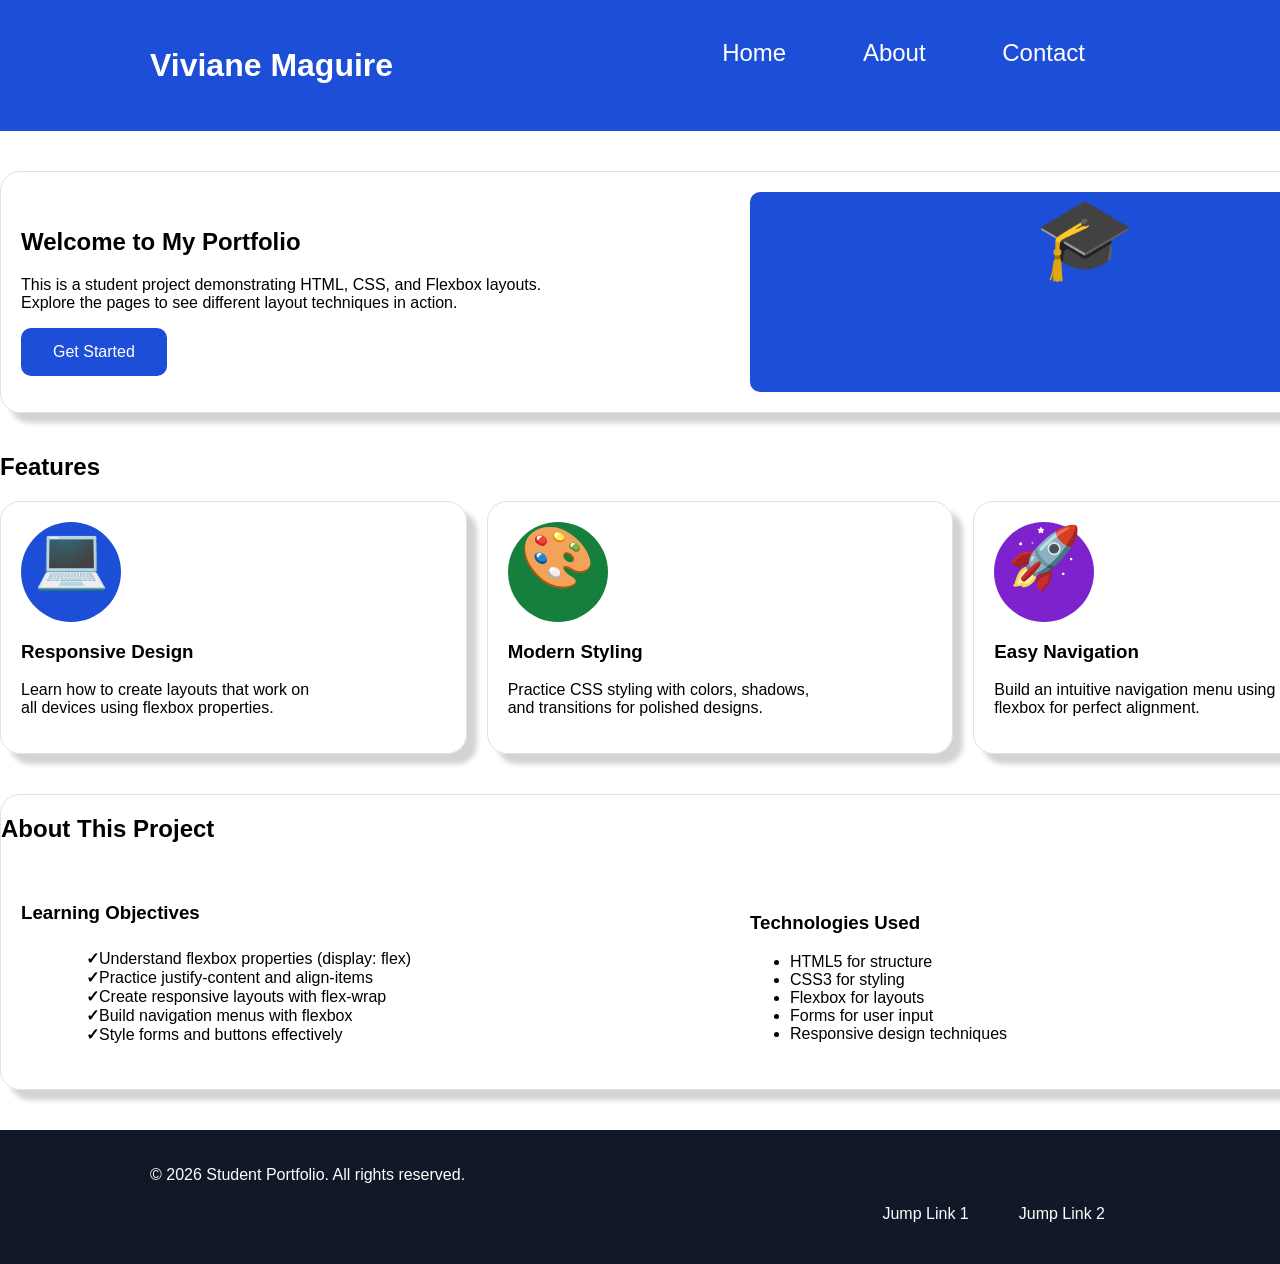
<file: index.html>
<!DOCTYPE html>

<html lang="en">

<head>

    <meta charset="UTF-8">

    <meta name="viewport" content="width=device-width, initial-scale=1.0">

    <title>Home</title>

    <link rel="stylesheet" href="css/style.css">

</head>

<body>

    <header>
        <div class="flexContainer">
            <div id="headerName">
                <p> Viviane Maguire</p>
            </div>
            <nav>
                <ul id="jump1">
                    <li><a href="index.html"> Home</a></li>
                    <li><a href="about.html"> About</a></li>
                    <li><a href="contact.html"> Contact</a></li>
                </ul>
            </nav>
        </div>

    </header>
    <main>
        <section class="shadow" id="jump2">
            <div class="flexContainer">
                <div class="flexItem">
                    <h1>Welcome to My Portfolio</h1>
                    <p> This is a student project demonstrating HTML, CSS, and Flexbox layouts. <br>
                        Explore the pages to see different layout techniques in action.
                    </p>
                    <button>Get Started
                    </button>
                </div>
                <div class="flexItem removePadding">
                    <p id="heroIcon">&#x1F393;</p>
                </div>
            </div>

        </section>

        <section>
            <h2>Features</h2>
            <div class="flexContainer">
                <div class="shadow flexItem">
                    <p class="circleBlue"> &#x1F4BB;</p>
                    <h3>Responsive Design </h3>
                    <p>Learn how to create layouts that work on <br> all devices using flexbox properties.</p>

                </div>
                <div class="shadow flexItem">
                    <p class="circleGreen"> &#x1F3A8;</p>
                    <h3>Modern Styling</h3>
                    <p>Practice CSS styling with colors, shadows,<br> and transitions for polished designs.</p>

                </div>
                <div class="shadow flexItem">
                    <p class="circlePurple"> &#x1F680; </p>
                    <h3>Easy Navigation </h3>
                    <p>Build an intuitive navigation menu using <br>flexbox for perfect alignment.</p>

                </div>
            </div>

        </section>

        <section class="shadow">
            <h2>About This Project</h2>
            <div class="flexContainer">
                <div class="flexItem">
                    <h3>Learning Objectives</h3>
                    <ul class="listCheckmark">
                        <li>Understand flexbox properties (display: flex)</li>
                        <li>Practice justify-content and align-items</li>
                        <li>Create responsive layouts with flex-wrap</li>
                        <li>Build navigation menus with flexbox</li>
                        <li>Style forms and buttons effectively</li>
                    </ul>

                </div>

                <div class="flexItem">
                    <h3>Technologies Used</h3>
                    <ul>
                        <li>HTML5 for structure</li>
                        <li>CSS3 for styling</li>
                        <li>Flexbox for layouts</li>
                        <li>Forms for user input</li>
                        <li>Responsive design techniques</li>
                    </ul>

                </div>
            </div>


        </section>







    </main>
    <footer>

        <p id="footerText"> © 2026 Student Portfolio. All rights reserved.</p>
        <ul id="footerNav">
            <li><a href="#jump1"> Jump Link 1</a></li>
            <li><a href="#jump2"> Jump Link 2</a></li>

        </ul>

    </footer>
</body>

</html>
</file>
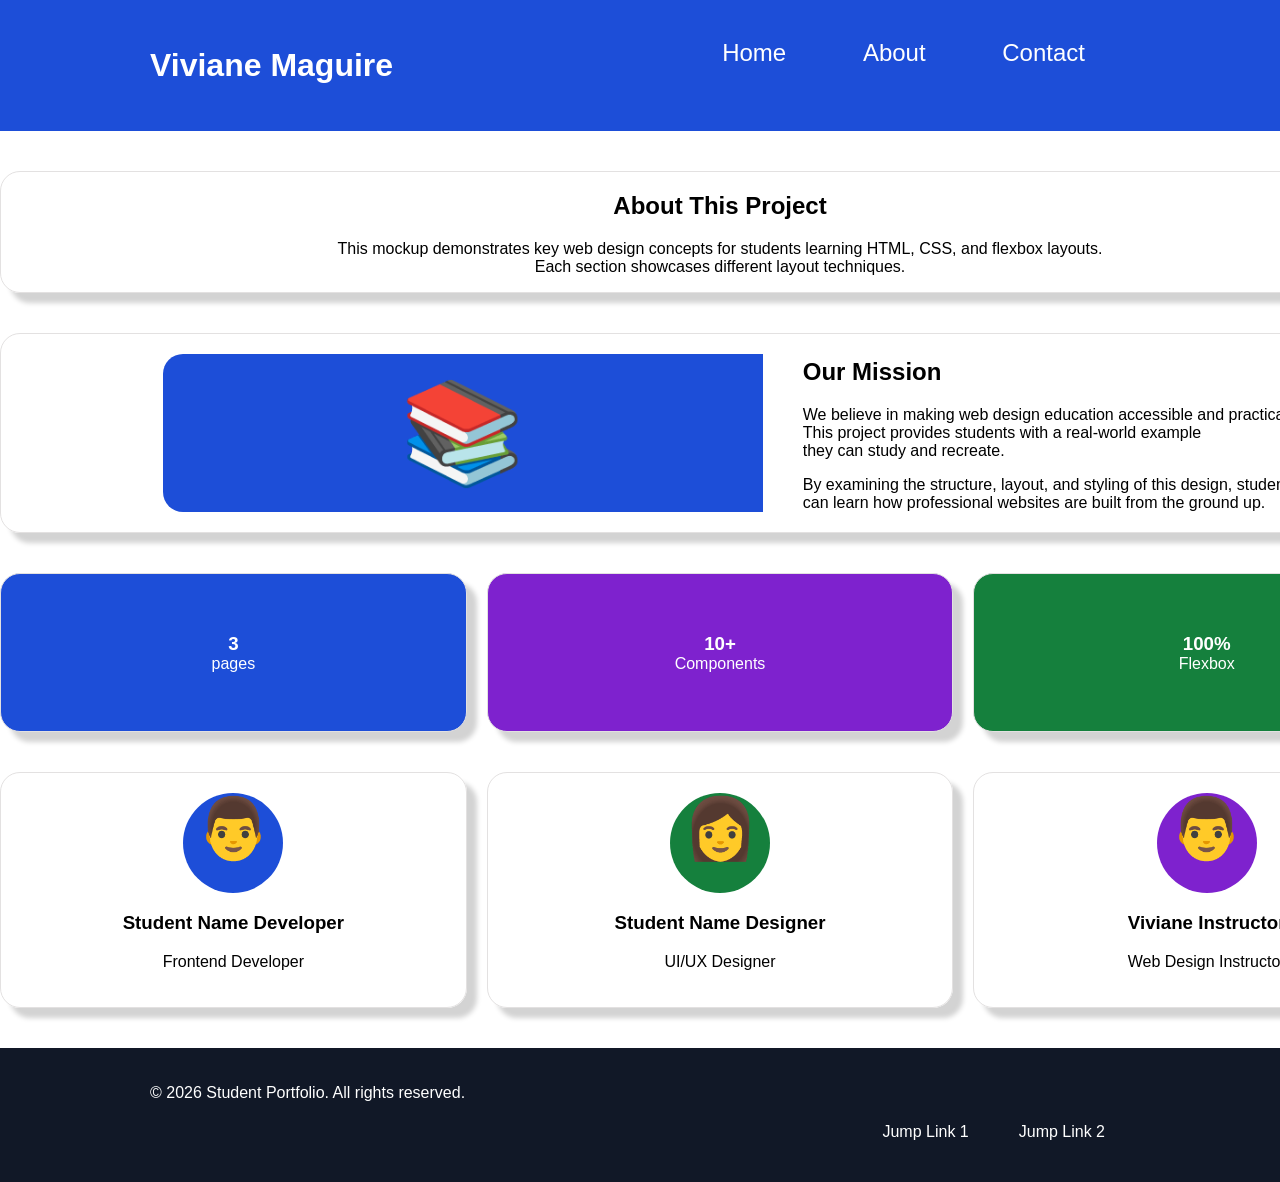
<file: about.html>
<!DOCTYPE html>

<html lang="en">

<head>

    <meta charset="UTF-8">

    <meta name="viewport" content="width=device-width, initial-scale=1.0">

    <title>About</title>

    <link rel="stylesheet" href="css/style.css">

</head>

<body>
    <header>
        <div class="flexContainer">
            <div id="headerName">
                <p> Viviane Maguire</p>
            </div>
            <nav>
                <ul id="jump1">
                    <li><a href="index.html"> Home</a></li>
                    <li><a href="about.html"> About</a></li>
                    <li><a href="contact.html"> Contact</a></li>
                </ul>
            </nav>
        </div>

    </header>
    <main>
        <section class="shadow centerContent">
            <h1 id="jump2">About This Project</h1>
            <p>This mockup demonstrates key web design concepts for students learning HTML, CSS,
                and flexbox layouts. <br> Each section showcases different layout techniques.</p>


        </section>
        <section class="shadow">
            <div class="flexContainer">
                <div class="flexItem" style="flex-basis:600px;">
                    <div class="mission">
                        &#x1F4DA;
                    </div>
                </div>
                <div class="=" flexItem">
                    <h2>Our Mission</h2>
                    <p>We believe in making web design education accessible and practical. <br>
                        This project provides students with a real-world example <br>
                        they can study and recreate.</p>

                    <p>By examining the structure, layout, and styling of this design, students <br>
                        can learn how professional websites are built from the ground up.</p>

                </div>
            </div>

        </section>

        <section>
            <div class="flexContainer">
                <div class="shadow flexItem aboutBoxBlue">

                    <h3>3</h3>
                    <p>pages</p>

                </div>
                <div class="shadow flexItem aboutBoxPurple">

                    <h3>10+</h3>
                    <p>Components</p>

                </div>
                <div class="shadow flexItem aboutBoxGreen">

                    <h3>100%</h3>
                    <p>Flexbox</p>

                </div>
            </div>


        </section>
        <section>
            <div class="flexContainer">
                <div class="shadow flexItem centerContent">
                    <p class="circleBlue">&#x1F468;</p>
                    <h3>Student Name Developer </h3>
                    <p>Frontend Developer</p>

                </div>
                <div class="shadow flexItem centerContent">
                    <p class="circleGreen"> &#x1F469;</p>
                    <h3>Student Name Designer</h3>
                    <p>UI/UX Designer</p>

                </div>
                <div class="shadow flexItem centerContent">
                    <p class="circlePurple"> &#x1F468; </p>
                    <h3>Viviane Instructor </h3>
                    <p>Web Design Instructor</p>

                </div>
            </div>


        </section>




    </main>
    <footer>

        <p id="footerText"> © 2026 Student Portfolio. All rights reserved.</p>
        <ul id="footerNav">
            <li><a href="#jump1"> Jump Link 1</a></li>
            <li><a href="#jump2"> Jump Link 2</a></li>

        </ul>

    </footer>
</body>

</html>
</file>
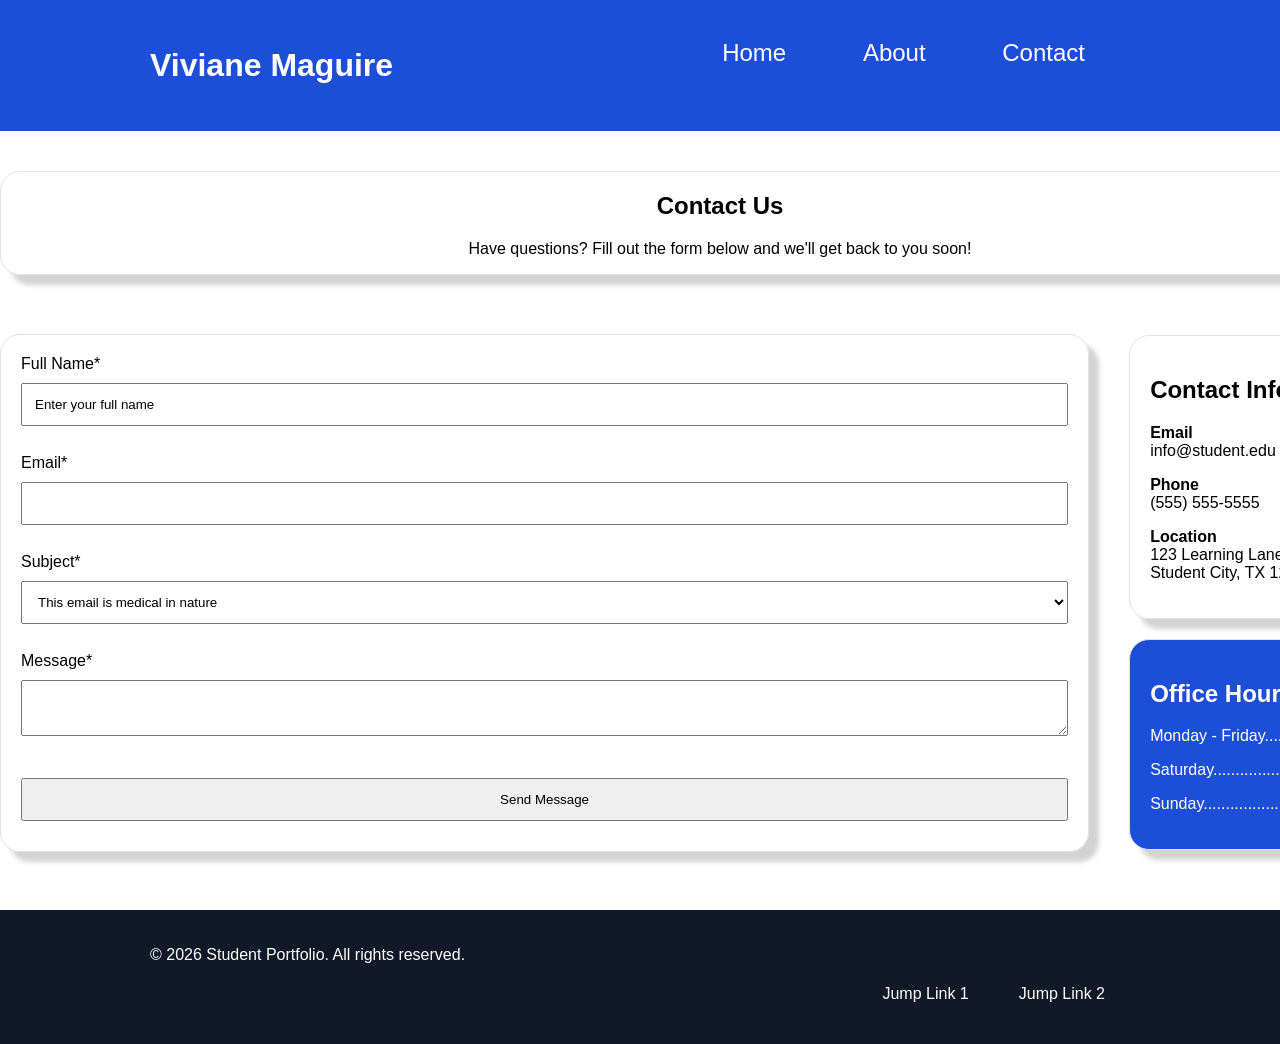
<file: contact.html>
<!DOCTYPE html>

<html lang="en">

<head>

    <meta charset="UTF-8">

    <meta name="viewport" content="width=device-width, initial-scale=1.0">

    <title>Contact</title>

    <link rel="stylesheet" href="css/style.css">

</head>

<body>
    <header>
        <div class="flexContainer">
            <div id="headerName">
                <p> Viviane Maguire</p>
            </div>
            <nav>
                <ul>
                    <li><a href="index.html"> Home</a></li>
                    <li><a href="about.html"> About</a></li>
                    <li><a href="contact.html"> Contact</a></li>
                </ul>
            </nav>
        </div>

    </header>
    <main>
        <section class="shadow centerContent">
            <h1>Contact Us</h1>
            <p>Have questions? Fill out the form below and we'll get back to you soon!</p>


        </section>
        <section>
            <div class="flexContainer">
                <div class="flexItem shadow flex-grow: 5">
                    <div class="contactForm">
                        <form action="mailto:viviane@vivs-design.com" method="post" enctype="text/plain">

                            <label for="name">Full Name*</label><br>
                            <input type="text" id="name" name="name" value="Enter your full name"><br><br>

                            <label for="email">Email*</label><br>
                            <input type="email" id="email" name="email"><br><br>
                            <label for="subject">Subject*</label><br>
                            <select id="subject" name="subject">
                                <option value="medical"> This email is medical in nature</option>
                                <option value="personal"> This email is personal in nature</option>
                                <option value="group"> This email is for a group</option>
                            </select>
                            <br><br>

                            <label for="message">Message*</label><br>
                            <textarea id="message" name="message"></textarea><br><br>

                            <input type="submit" value="Send Message">

                        </form>
                    </div>
                </div>
                <div class="flexItem" style="flex-basis:400px;">
                    <div class="contactInfo shadow">
                        <h2>Contact Info</h2>
                        <p> <strong>Email</strong> <br> info@student.edu</p>
                        <p> <strong>Phone</strong> <br> (555) 555-5555</p>
                        <p> <strong>Location</strong> <br> 123 Learning Lane <br> Student City, TX 12345</p>
                    </div>
                    <div class="officeHrs shadow flex-grow: 1">
                        <h2>Office Hours</h2>
                        <p>Monday - Friday......... 9-5</p>
                        <p>Saturday................ 9-5</p>
                        <p>Sunday.................. closed</p>

                    </div>
                </div>

        </section>





    </main>
    <footer>

        <p id="footerText"> © 2026 Student Portfolio. All rights reserved.</p>
        <ul id="footerNav">
            <li><a href="#jump1"> Jump Link 1</a></li>
            <li><a href="#jump2"> Jump Link 2</a></li>

        </ul>

    </footer>
</body>

</html>
</file>
<file: css/style.css>
body {

    margin: 0;
    font-family: 'Segoe UI', Tahoma, Geneva, Verdana, sans-serif;
}

header {
    background-color: #1d4ed8;
    padding: 5px 150px 5px;
}

#headerName {
    -webkit-flex: 1;
    -ms-flex: 1;
    flex: 1;
    color: #ffffff;
    font-size: 32px;
    font-weight: 800;
}

nav {
    display: flex;
    justify-content: flex-end;
    font-size: 24px;
    color: #ffffff;
}

nav a {
    color: #ffffff;
    text-decoration: none;
    display: block;
    padding: 5px 20px 10px;
}

nav ul li {
    padding: 5px 25px 25px 5px;
    list-style-type: none;
    display: inline-block;

}

nav a:hover {
    background-color: #111827;
}


main {

    width: 1440px;
    margin: 0 auto;
}

.flexContainer {
    display: -webkit-flex;
    display: flex;
    align-items: center;
    gap: 20px;
    justify-content: center;
}

.flexItem {

    padding: 20px;
    width: 100%;

}

section {

    margin: 40px 0px 40px;

}

.removePadding {

    padding: none;
}

.shadow {
    box-shadow: 10px 10px 5px lightgray;
    border: 1px solid #e3e1e1;
    border-radius: 20px;
}

#heroIcon {
    background-color: #1d4ed8;
    border-radius: 10px;
    font-size: 80px;

    margin: 0;
    height: 200px;
    text-align: center;


}


.circleBlue {
    border-radius: 50%;
    width: 100px;
    height: 100px;
    background-color: #1d4ed8;
    text-align: center;
    font-size: 60px;
    margin: 0;
    padding: 0%;
}

.circleGreen {
    border-radius: 50%;
    width: 100px;
    height: 100px;
    background-color: #15803d;
    text-align: center;
    font-size: 60px;
    margin: 0;

    padding: 0%;
}

.circlePurple {
    border-radius: 50%;
    width: 100px;
    height: 100px;
    background-color: #7e22ce;
    text-align: center;
    font-size: 60px;
    margin: 0;

    padding: 0%;
}






footer {
    padding: 20px 150px 20px;
    background-color: #111827;
    color: #ffffff;
}


footer a {
    color: #ffffff;
    display: -webkit-flex;
    display: flex;
    text-decoration: none;
}

footer ul li {

    list-style-type: none;
    display: inline-block;
    padding: 5px 25px 5px;

}

#footerText {
    -webkit-flex: 1;
    -ms-flex: 1;
    flex: 1;

}

#footerNav {
    display: flex;
    justify-content: flex-end;

}

.listCheckmark {
    list-style: none;
    margin: 25px;
}

ul.listCheckmark li:before {

    content: '✓';
    font-weight: bold;
    right: 25px;

}


button {

    background-color: #1d4ed8;
    border: none;
    border-radius: 10px;
    color: #ffffff;
    padding: 15px 32px;
    text-align: center;
    text-decoration: none;
    font-size: 16px;
    cursor: pointer;
}

button:hover {
    background-color: #111827;

}

.floatRight {
    float: right;
}

.centerContent {
    align-items: center;
    text-align: -webkit-center;

}

.aboutBoxBlue {

    text-align: center;
    background-color: #1d4ed8;
    text-spacing-trim: 0;
    color: #ffffff;
    line-height: 2px;
    padding: 50px;


}

.aboutBoxPurple {

    text-align: center;
    background-color: #7e22ce;
    color: #ffffff;
    line-height: 2px;
    padding: 50px;
}

.aboutBoxGreen {

    text-align: center;
    background-color: #15803d;
    color: #ffffff;
    line-height: 2px;
    padding: 50px;
}

input {
    width: 100%;
    padding: 12px;
    margin: 10px 0;
    box-sizing: border-box;
}

textarea {
    width: 100%;
    padding: 12px;
    margin: 10px 0;
    box-sizing: border-box;
}

select {
    width: 100%;
    padding: 12px;
    margin: 10px 0;
    box-sizing: border-box;
}

.contactForm {}

.contactInfo {
    padding: 20px;
    margin-bottom: 20px;


}

.officeHrs {
    padding: 20px;
    background-color: #1d4ed8;
    color: #ffffff;



}

.mission {
    background-color: #1d4ed8;
    padding: 20px;
    border-top-left-radius: 20px;
    border-bottom-left-radius: 20px;
    font-size: 100px;
    text-align: center;
    margin: 0;



}
</file>
